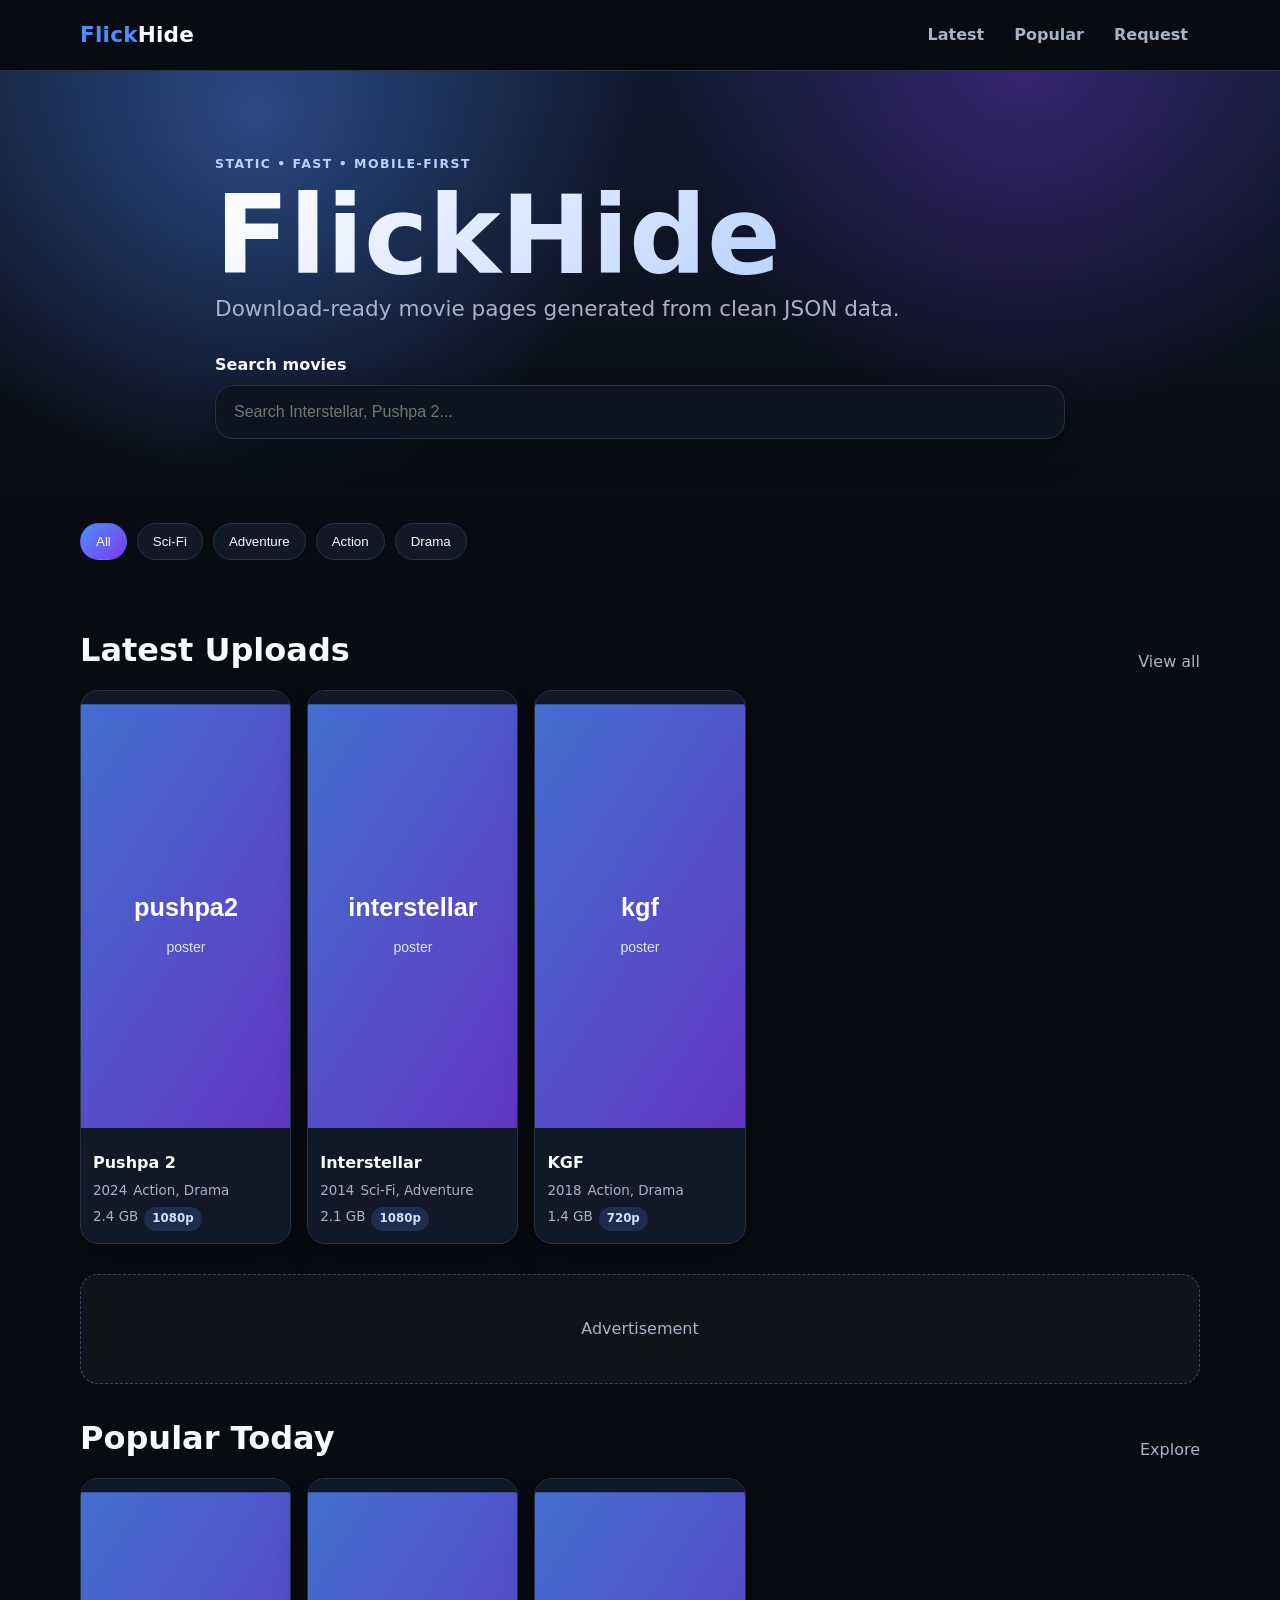
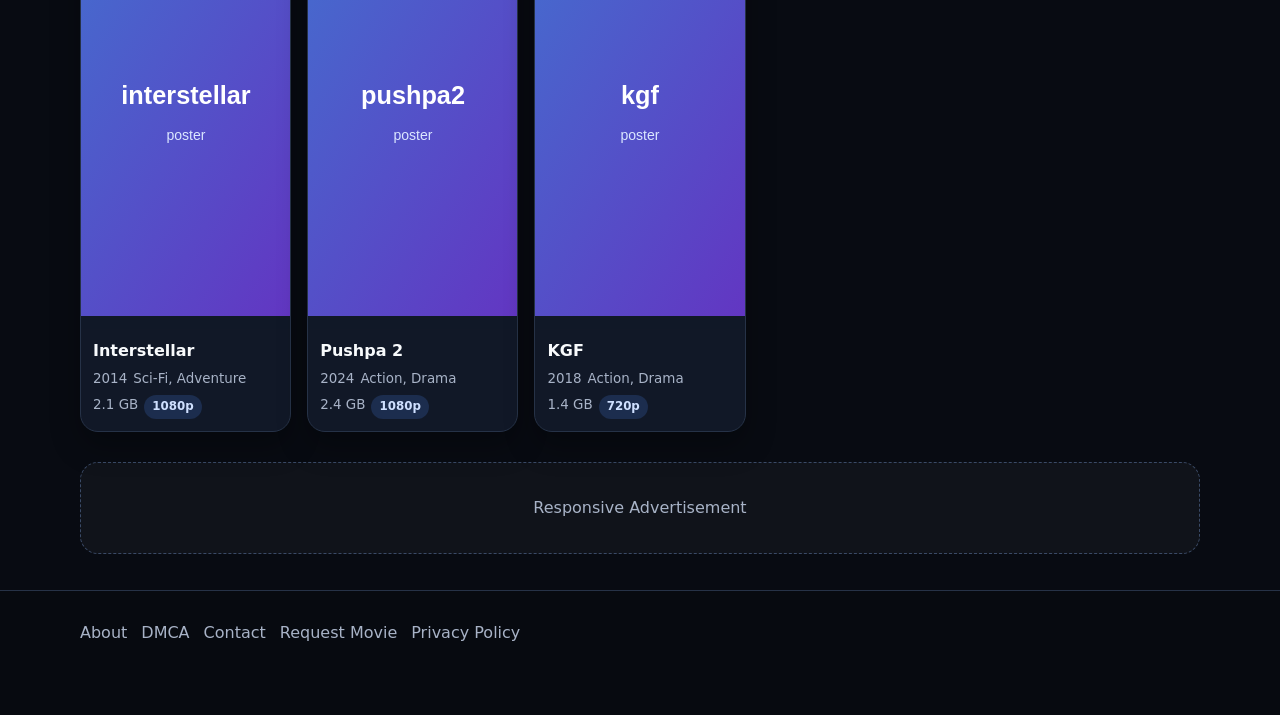
<file: index.html>
<!doctype html><html lang="en"><head><meta charset="utf-8"><meta name="viewport" content="width=device-width,initial-scale=1"><title>FlickHide - Fast Movie Downloads</title><meta name="description" content="FlickHide is a fast, lightweight static movie download index with latest uploads, popular movies, and instant search."><link rel="canonical" href="./"><meta property="og:title" content="FlickHide - Fast Movie Downloads"><meta property="og:description" content="Browse latest and popular movie uploads with instant search."><meta property="og:type" content="website"><meta name="twitter:card" content="summary"><link rel="preload" href="assets/css/style.css" as="style"><link rel="stylesheet" href="assets/css/style.css"><link rel="stylesheet" href="assets/css/home.css"><link rel="stylesheet" href="assets/css/mobile.css"><script defer src="assets/js/app.js"></script><script defer src="assets/js/home.js"></script></head><body><a class="skip-link" href="#main">Skip to content</a><header class="site-header"><nav class="nav wrap" aria-label="Primary"><a class="logo" href="index.html" aria-label="FlickHide home"><span>Flick</span>Hide</a><div class="nav-links"><a href="#latest">Latest</a><a href="#popular">Popular</a><a href="mailto:request@example.com">Request</a></div></nav></header><main id="main"><section class="hero"><div class="wrap hero-inner"><p class="eyebrow">Static • Fast • Mobile-first</p><h1>FlickHide</h1><p class="tagline">Download-ready movie pages generated from clean JSON data.</p><label class="search-label" for="home-search">Search movies</label><input id="home-search" class="search-input" type="search" placeholder="Search Interstellar, Pushpa 2..." autocomplete="off"></div></section><section class="wrap section"><div id="category-pills" class="chips" aria-label="Movie categories"></div></section><section id="latest" class="wrap section"><div class="section-head"><h2>Latest Uploads</h2><a href="search.html">View all</a></div><div id="latest-grid" class="movie-grid" aria-live="polite"></div></section><section class="wrap"><div class="ad ad-leaderboard" aria-label="Advertisement"><span>Advertisement</span></div></section><section id="popular" class="wrap section"><div class="section-head"><h2>Popular Today</h2><a href="search.html?sort=popular">Explore</a></div><div id="popular-grid" class="movie-grid"></div></section><section class="wrap"><div class="ad ad-banner" aria-label="Advertisement"><span>Responsive Advertisement</span></div></section></main><footer class="footer"><div class="wrap footer-links"><a href="#about">About</a><a href="#dmca">DMCA</a><a href="mailto:contact@example.com">Contact</a><a href="mailto:request@example.com">Request Movie</a><a href="#privacy">Privacy Policy</a></div></footer><div class="mobile-sticky-ad" aria-label="Advertisement">Sticky Ad</div></body></html>
</file>
<file: assets/css/style.css>
:root{color-scheme:dark;--bg:#080b12;--panel:#111827;--panel2:#172033;--text:#f8fafc;--muted:#a8b3c7;--brand:#4f8cff;--brand2:#7c3aed;--line:#263247;--ok:#18c37e;--shadow:0 14px 30px rgba(0,0,0,.28)}*{box-sizing:border-box}html{scroll-behavior:smooth}body{margin:0;font-family:system-ui,-apple-system,Segoe UI,Roboto,Arial,sans-serif;background:var(--bg);color:var(--text);line-height:1.5}a{color:inherit;text-decoration:none}img{max-width:100%;display:block}.wrap{width:min(1120px,calc(100% - 32px));margin-inline:auto}.skip-link{position:absolute;left:-999px;top:8px;background:#fff;color:#000;padding:8px;z-index:20}.skip-link:focus{left:8px}.site-header{position:sticky;top:0;z-index:10;background:rgba(8,11,18,.82);backdrop-filter:blur(14px);border-bottom:1px solid var(--line)}.nav{height:70px;display:flex;align-items:center;justify-content:space-between;gap:16px}.logo{font-weight:900;font-size:1.35rem;letter-spacing:.2px}.logo span{color:var(--brand)}.nav-links{display:flex;gap:6px}.nav-links a{padding:10px 12px;border-radius:999px;color:var(--muted);font-weight:650}.nav-links a:hover,.nav-links a:focus-visible{background:var(--panel);color:var(--text)}:focus-visible{outline:3px solid var(--brand);outline-offset:3px}.section{padding:30px 0}.section-head{display:flex;align-items:end;justify-content:space-between;gap:16px;margin-bottom:16px}.section-head h2{margin:0;font-size:clamp(1.35rem,4vw,2rem)}.section-head a,.muted{color:var(--muted)}.search-label{display:block;margin:0 0 8px;font-weight:750}.search-input{width:100%;min-height:54px;padding:0 18px;border:1px solid var(--line);border-radius:18px;background:#0d1320;color:var(--text);font-size:1rem;box-shadow:var(--shadow)}.chips{display:flex;gap:10px;overflow-x:auto;padding-bottom:6px;scrollbar-width:thin}.chip{border:1px solid var(--line);background:var(--panel);color:var(--text);border-radius:999px;padding:10px 15px;white-space:nowrap;cursor:pointer}.chip.active,.chip:hover{background:linear-gradient(135deg,var(--brand),var(--brand2));border-color:transparent}.movie-grid{display:grid;grid-template-columns:repeat(auto-fill,minmax(150px,1fr));gap:16px}.card{background:var(--panel);border:1px solid var(--line);border-radius:18px;overflow:hidden;box-shadow:var(--shadow);transition:transform .16s ease,border-color .16s ease}.card:hover,.card:focus-within{transform:translateY(-4px);border-color:#4f8cff}.card a{display:block}.poster{aspect-ratio:2/3;background:var(--panel2);object-fit:cover;width:100%}.card-body{padding:12px}.card h3{font-size:1rem;line-height:1.25;margin:0 0 8px}.meta{display:flex;flex-wrap:wrap;gap:6px;color:var(--muted);font-size:.84rem}.badge{display:inline-flex;align-items:center;border-radius:999px;background:rgba(79,140,255,.18);color:#cfe0ff;padding:3px 8px;font-weight:800;font-size:.74rem}.ad{min-height:92px;border:1px dashed #3a4a66;border-radius:18px;background:rgba(255,255,255,.035);display:grid;place-items:center;color:var(--muted);text-align:center}.ad-leaderboard{min-height:110px}.ad-box{min-height:250px}.footer{border-top:1px solid var(--line);margin-top:36px;padding:30px 0 70px;background:#070a10}.footer-links{display:flex;flex-wrap:wrap;gap:14px;color:var(--muted)}.btn{display:inline-flex;align-items:center;justify-content:center;min-height:48px;padding:0 16px;border-radius:14px;background:linear-gradient(135deg,var(--brand),var(--brand2));font-weight:850}.center{text-align:center}.mobile-sticky-ad{position:fixed;left:10px;right:10px;bottom:10px;z-index:9;min-height:46px;border-radius:14px;background:#121a2a;border:1px solid var(--line);display:none;place-items:center;color:var(--muted)}
</file>
<file: assets/css/home.css>
.hero{background:radial-gradient(circle at 20% 10%,rgba(79,140,255,.42),transparent 35%),radial-gradient(circle at 80% 0,rgba(124,58,237,.34),transparent 32%),linear-gradient(180deg,#101a2f,#080b12);padding:72px 0 54px}.hero-inner{max-width:850px}.eyebrow{color:#bcd0ff;font-weight:800;text-transform:uppercase;letter-spacing:.12em;font-size:.78rem}.hero h1{font-size:clamp(3rem,13vw,6.8rem);line-height:.9;margin:8px 0;background:linear-gradient(135deg,#fff,#9ec0ff);-webkit-background-clip:text;background-clip:text;color:transparent}.tagline{font-size:clamp(1.05rem,3vw,1.35rem);color:var(--muted);margin:0 0 28px}.search-page{min-height:65vh}.search-page h1{font-size:clamp(2rem,8vw,4rem);margin:10px 0 20px}
</file>
<file: assets/css/mobile.css>
@media (max-width:640px){.wrap{width:min(100% - 24px,1120px)}.nav{height:64px}.nav-links a{padding:8px 7px;font-size:.9rem}.hero{padding:52px 0 38px}.movie-grid{grid-template-columns:repeat(2,minmax(0,1fr));gap:12px}.card-body{padding:10px}.movie-layout{grid-template-columns:1fr;margin-top:-90px}.movie-poster{width:170px}.mobile-sticky-ad{display:grid}}@media (min-width:900px){.movie-grid{grid-template-columns:repeat(5,1fr)}}
</file>
